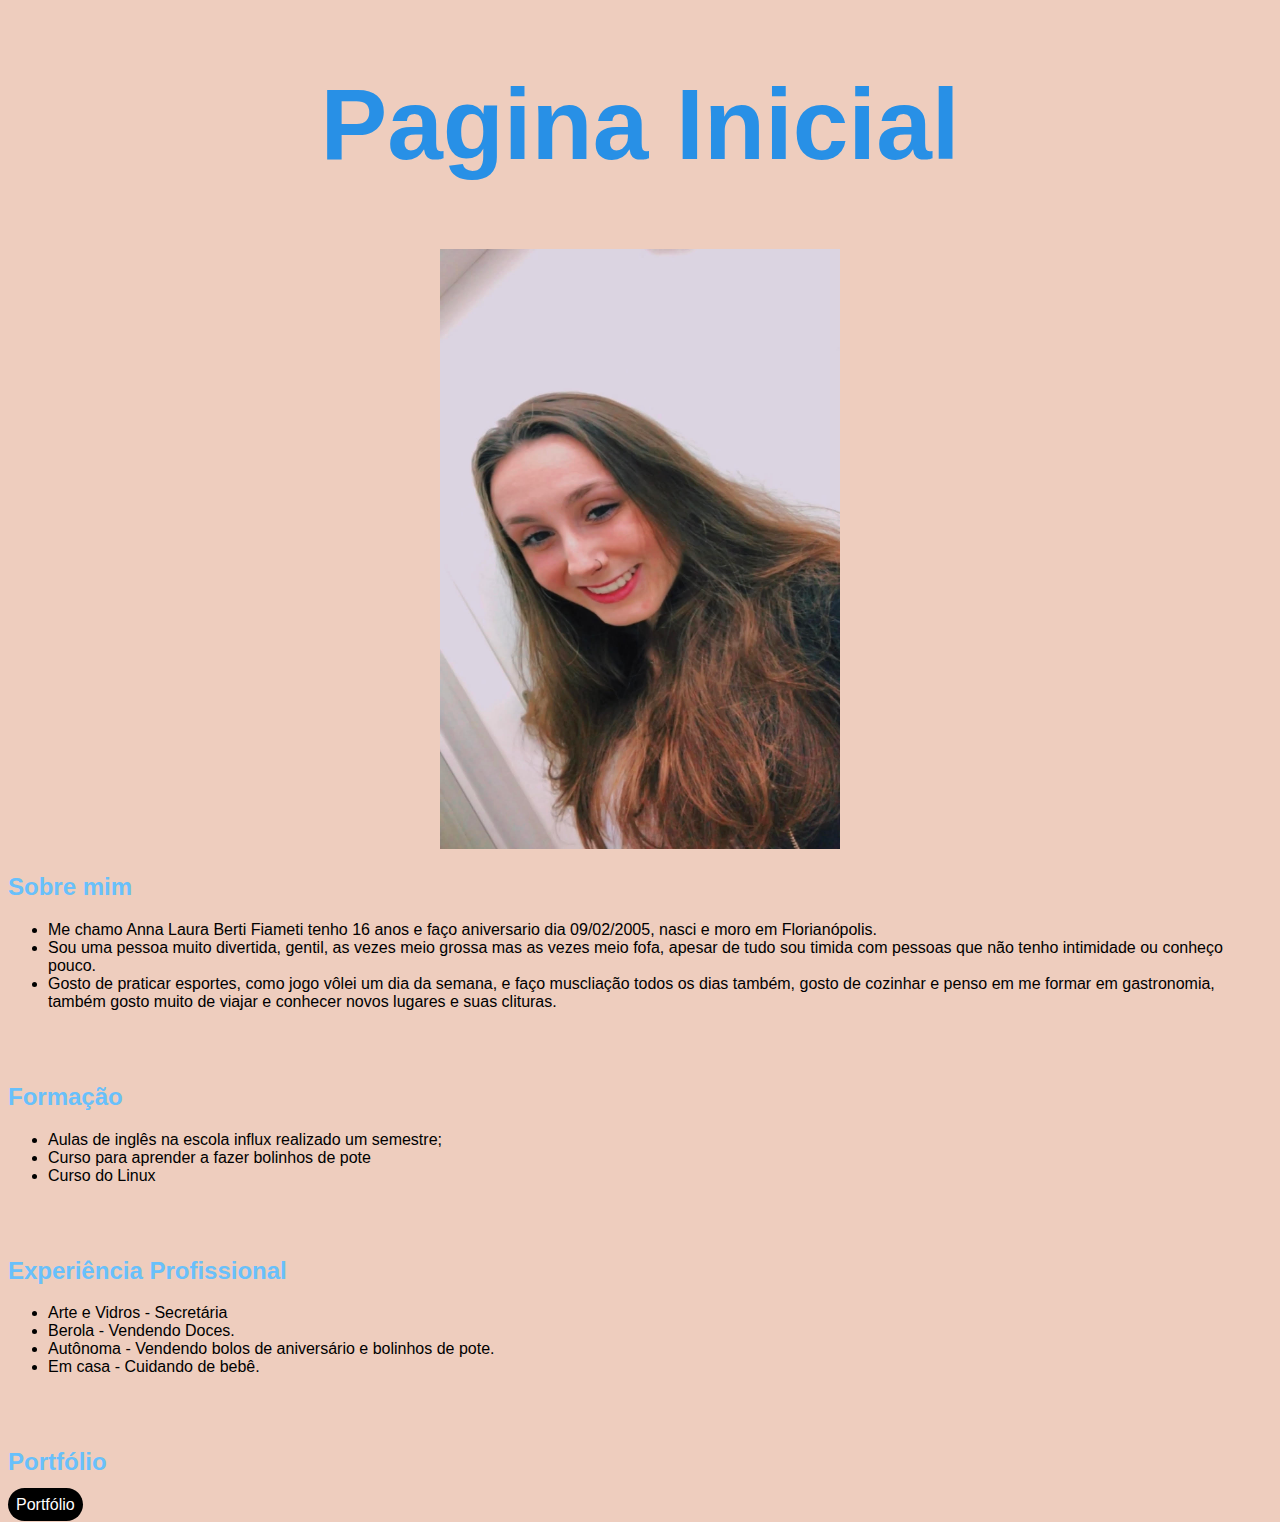
<file: index.html>
<!DOCTYPE html>
<html lang="pt-br">

<head>
    <meta charset="UTF-8">
    <meta name="viewport" content="width=device-width, initial-scale=1.0">
    <title> Site Pessoal </title>
    <link rel="stylesheet" href="css.css">
</head>

<body>
    <h1 class="titulo"> Pagina Inicial </h1>
    <img src="eu.jpg"height="600" width="400">
    <br>
    <h2 class="esquerda"> Sobre mim</h2>
    <ul>
        <li class="esquerda">Me chamo Anna Laura Berti Fiameti tenho 16 anos e faço aniversario dia 09/02/2005, nasci e
            moro em Florianópolis.</li>
        <li class="esquerda">Sou uma pessoa muito divertida, gentil, as vezes meio grossa mas as vezes meio fofa, apesar
            de tudo sou timida com pessoas que não tenho intimidade ou conheço pouco.</li>
        <li class="esquerda"> Gosto de praticar esportes, como jogo vôlei um dia da semana, e faço muscliação todos os
            dias também, gosto de cozinhar e penso em me formar em gastronomia, também gosto muito de viajar e conhecer
            novos lugares e suas clituras.</li>
    </ul>
    <br>
    <br>
    <h2 class="esquerda">Formação</h2>

    <ul>
        <li class="esquerda"> Aulas de inglês na escola influx realizado um semestre;</li>
        <li class="esquerda"> Curso para aprender a fazer bolinhos de pote</li>
        <li class="esquerda"> Curso do Linux </li>
    </ul>
    <br>
    <br>
    <h2 class="esquerda"> Experiência Profissional</h2>
    
    <ul>
        <li class="esquerda"> Arte e Vidros - Secretária</li>
        <li class="esquerda"> Berola - Vendendo Doces.</li>
        <li class="esquerda"> Autônoma - Vendendo bolos de aniversário e bolinhos de pote.</li>
        <li class="esquerda"> Em casa - Cuidando de bebê.</li>
    </ul>
    <br>
    <br>
    <h2 class="esquerda"> Portfólio </h2>

    <div class="esquerda">
        <a class="btn-link" href="portfolio.html">Portfólio</a>
    </div>


</body>
</file>
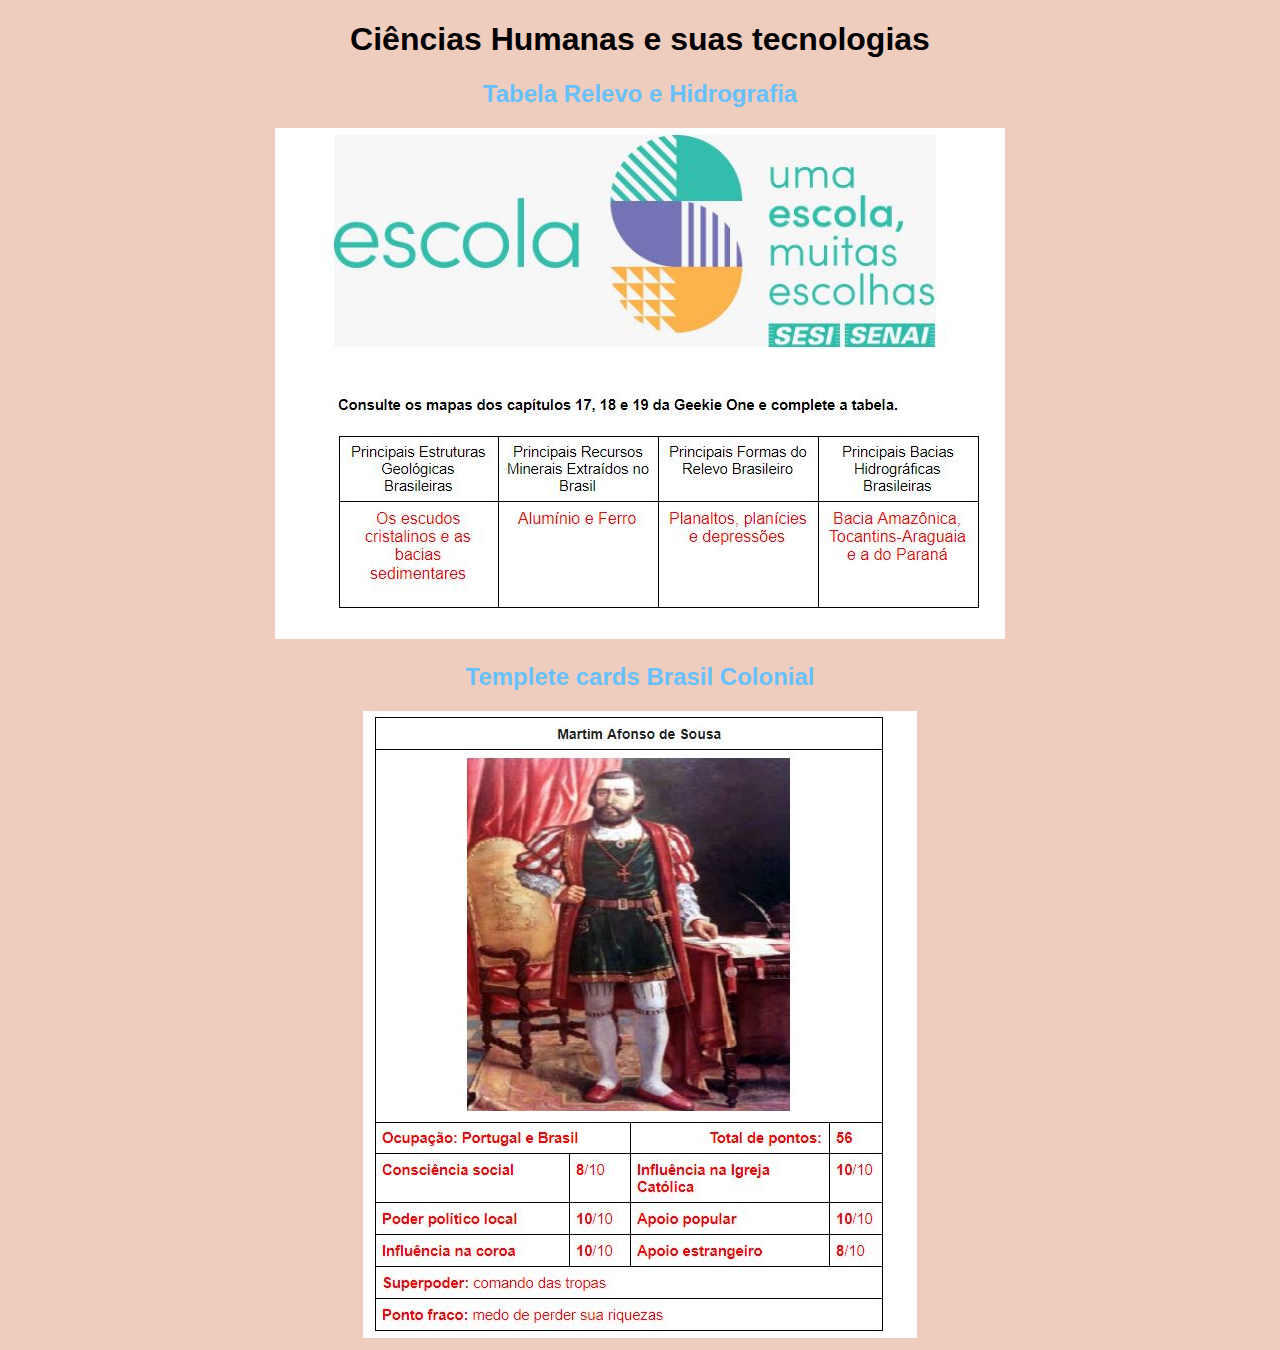
<file: Humanas.html>
<!DOCTYPE html>
<html lang="en">
<head>
    <meta charset="UTF-8">
    <meta name="viewport" content="width=device-width, initial-scale=1.0">
    <title>Humanas</title>
    <link rel="stylesheet" href="css.css">
</head>
<body>
    <h1>  Ciências Humanas e suas tecnologias  </h1>
    <h2> Tabela Relevo e Hidrografia </h2>
    <img src="atv humanas.JPG">
    <br>
    <h2> Templete cards Brasil Colonial</h2>
    <img src="template.JPG">
</body>
</html>
</file>
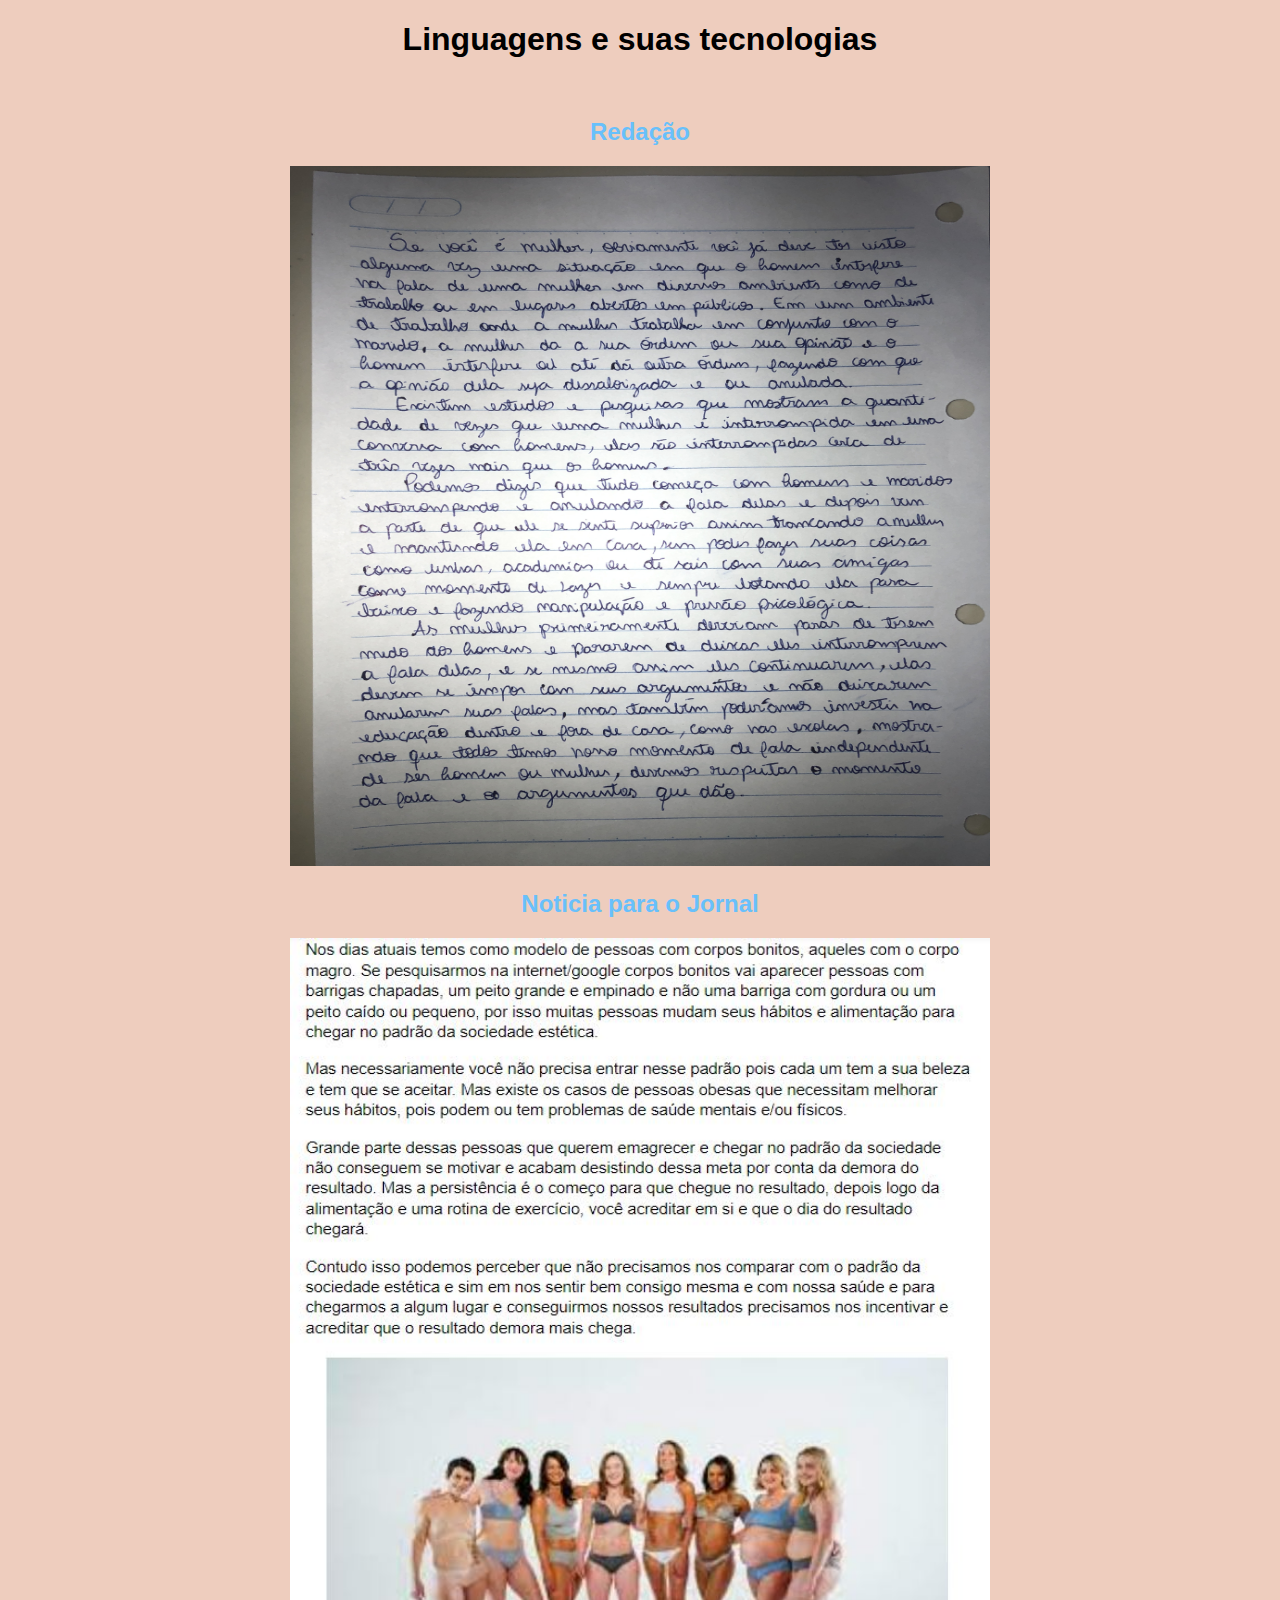
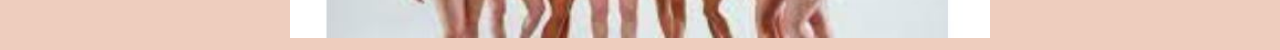
<file: Linguagens.html>
<!DOCTYPE html>
<html lang="pt-br">
<head>
    <meta charset="UTF-8">
    <meta name="viewport" content="width=device-width, initial-scale=1.0">
    <title> Linguagens </title>
    <link rel="stylesheet" href="css.css">
</head>
<body>
    <h1> Linguagens e suas tecnologias </h1>
     <br>
     <h2> Redação </h2>
     <img src="redação anna.jpg"height="700" width="700">
     <br>
     <h2> Noticia para o Jornal</h2>
     <img src="noticia.JPG"height="700" width="700">

</body>
</html>
</file>
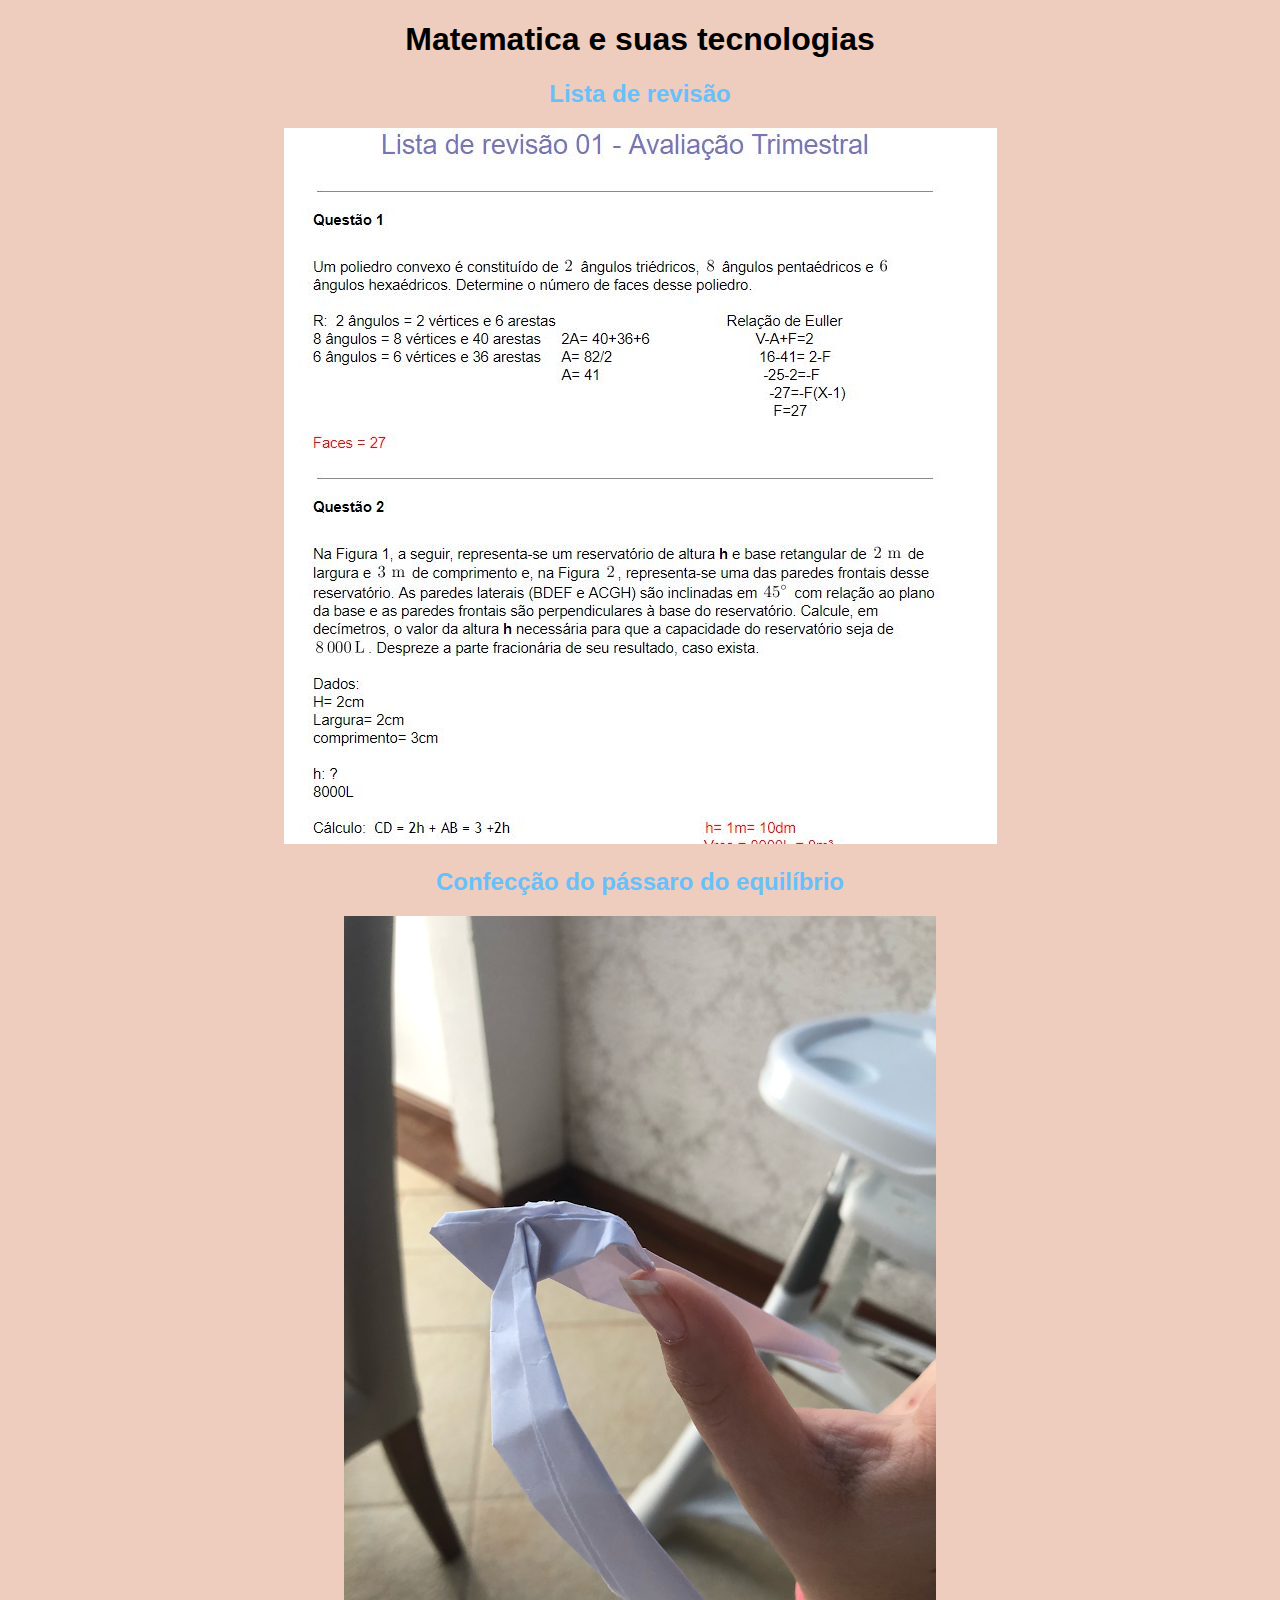
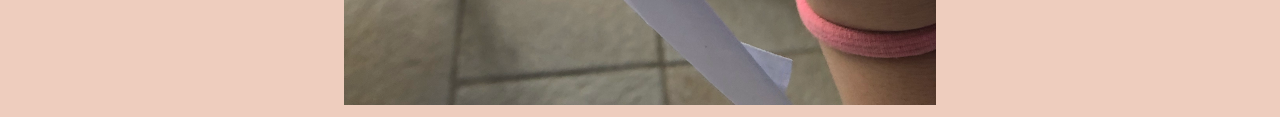
<file: Matematica.html>
<!DOCTYPE html>
<html lang="pt-br">
<head>
    <meta charset="UTF-8">
    <meta name="viewport" content="width=device-width, initial-scale=1.0">
    <title>Matematica</title>
    <link rel="stylesheet" href="css.css">
</head>
<body>
    <h1> Matematica e suas tecnologias</h1>
    <h2> Lista de revisão </h2>
    <img src="lista de revisão.JPG">
    <br>
    <h2> Confecção do pássaro do equilíbrio </h2>
    <img src="passarinho.png">
</body>
</html>
</file>
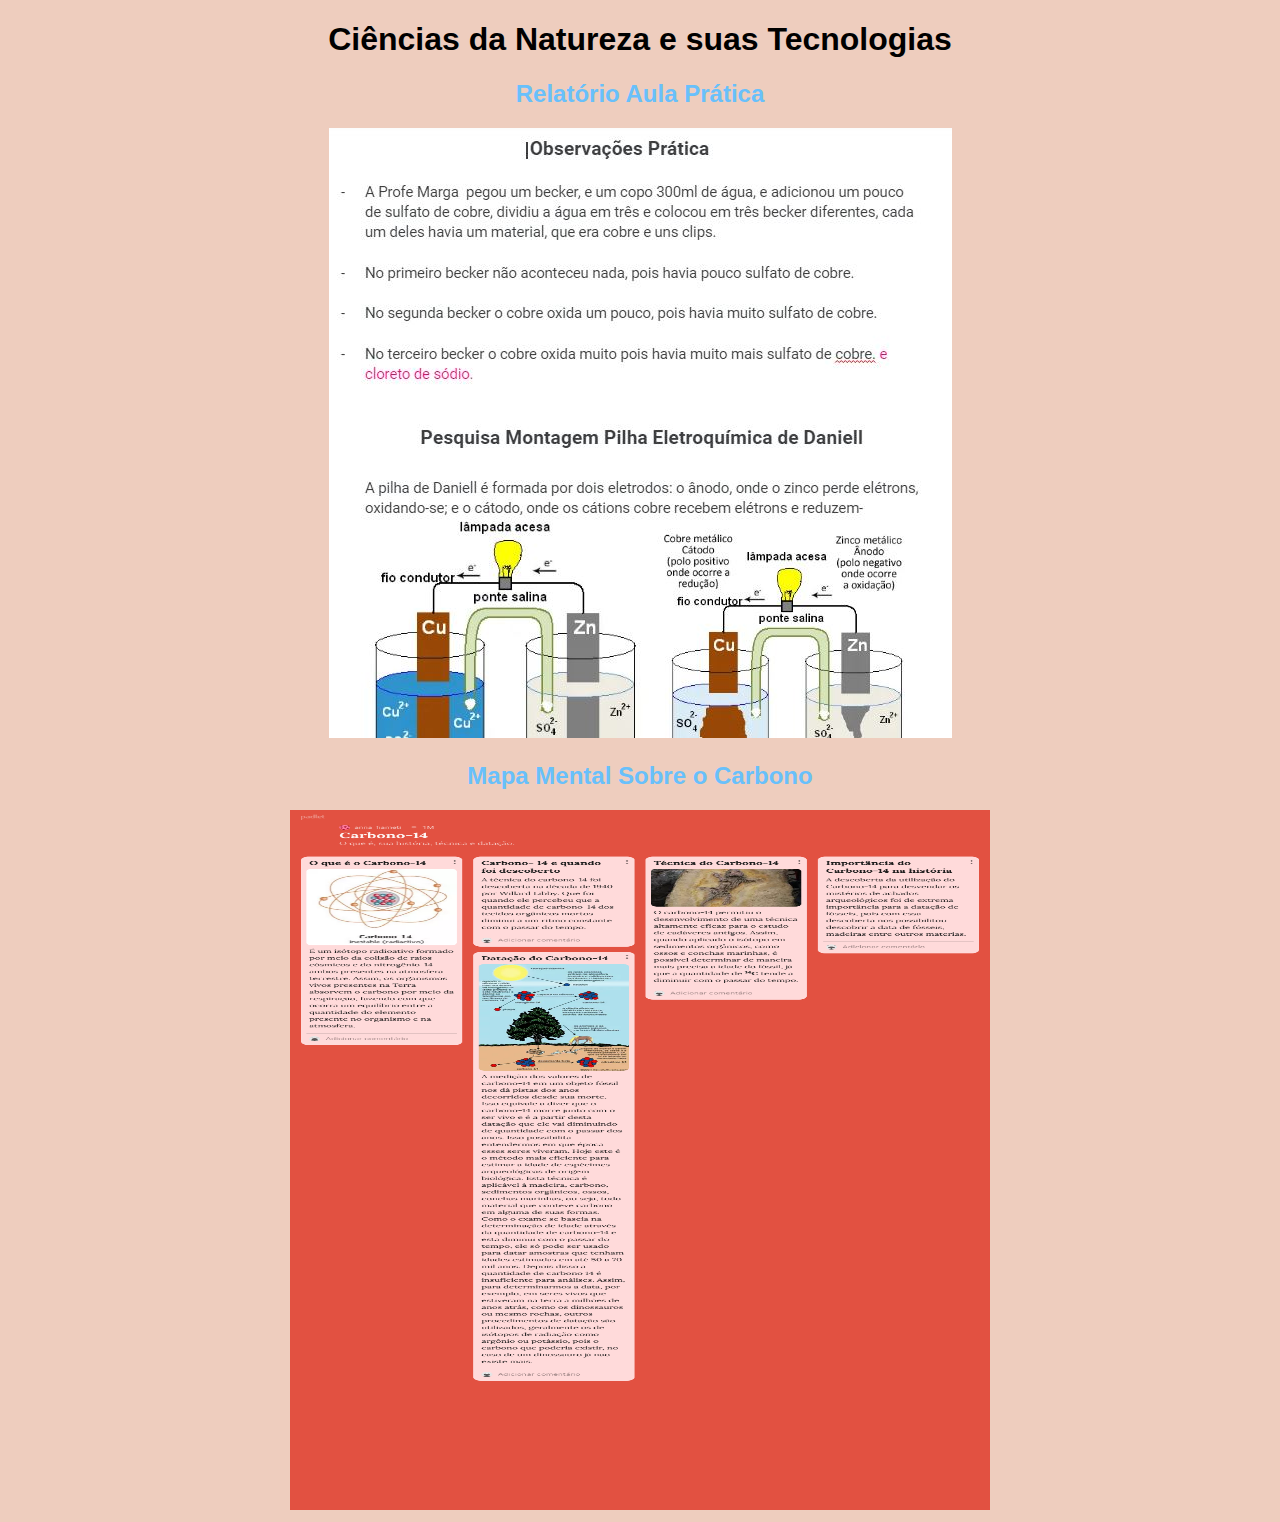
<file: Natureza.html>
<!DOCTYPE html>
<html lang="pt-br">
<head>
    <meta charset="UTF-8">
    <meta name="viewport" content="width=device-width, initial-scale=1.0">
    <title>Natureza</title>
    <link rel="stylesheet" href="css.css">
</head>
<body>
    <h1> Ciências da Natureza e suas Tecnologias </h1>
    <h2> Relatório Aula Prática </h2>
    <img src="relatorio aula pratica natureza.JPG">
    <br>
    <h2> Mapa Mental Sobre o Carbono </h2>
    <img src="padlet.png"height="700" width="700" >
</body>
</html>
</file>
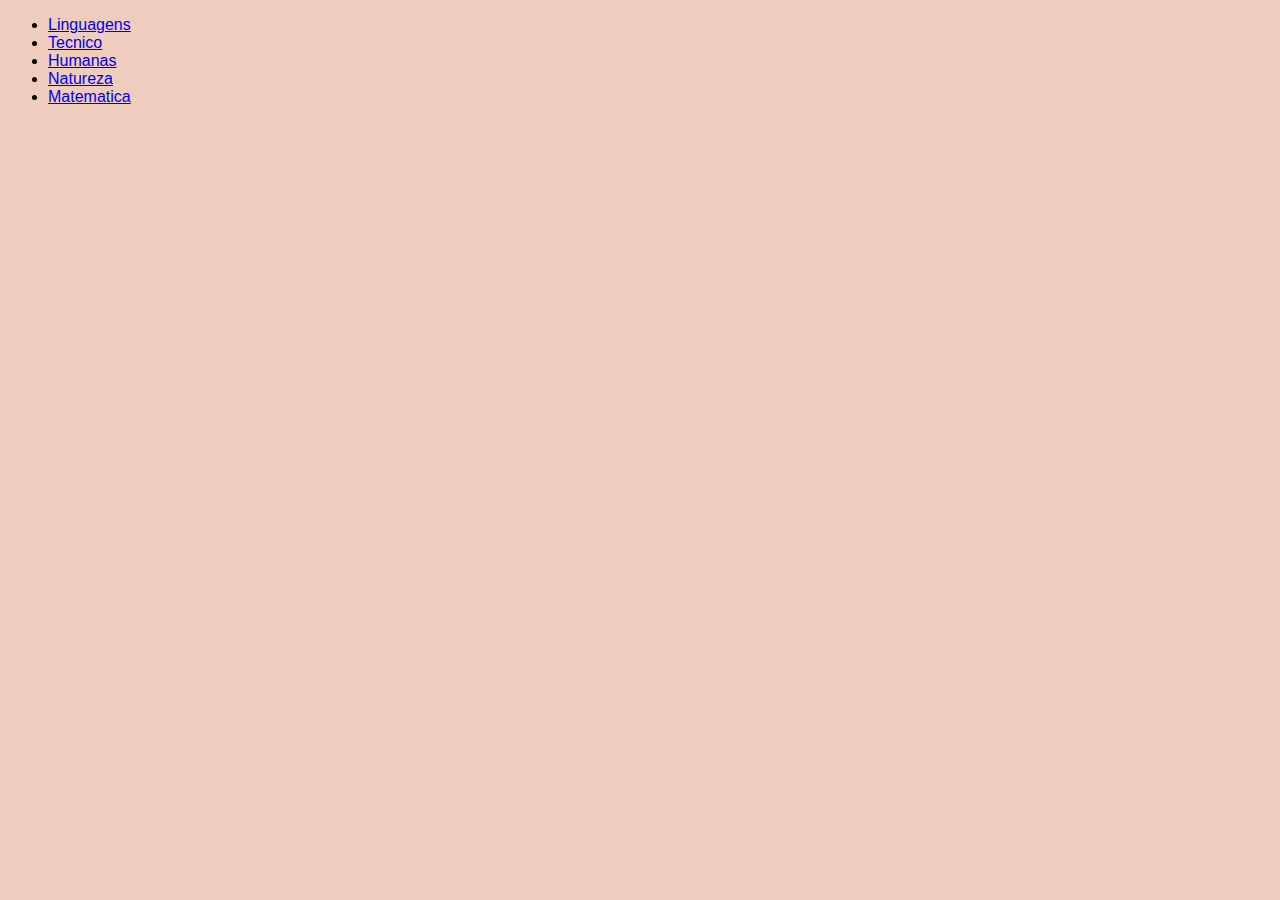
<file: portfolio.html>
<!DOCTYPE html>
<html lang="pt-br">
<head>
    <meta charset="UTF-8">
    <meta name="viewport" content="width=device-width, initial-scale=1.0">
    <title>Portfólio</title>
    <link rel="stylesheet" href="css.css">
</head>
<body>
<div class="port">

    <li><a href="Linguagens.html">Linguagens</a></li>
    <li><a href="Tecnico.html" class="active">Tecnico</a></li>
    <li><a href="Humanas.html">Humanas</a></li>
    <li><a href="Natureza.html">Natureza</a></li>
    <li><a href="Matematica.html">Matematica</a></li>
</div>
</body>
</html>
</file>
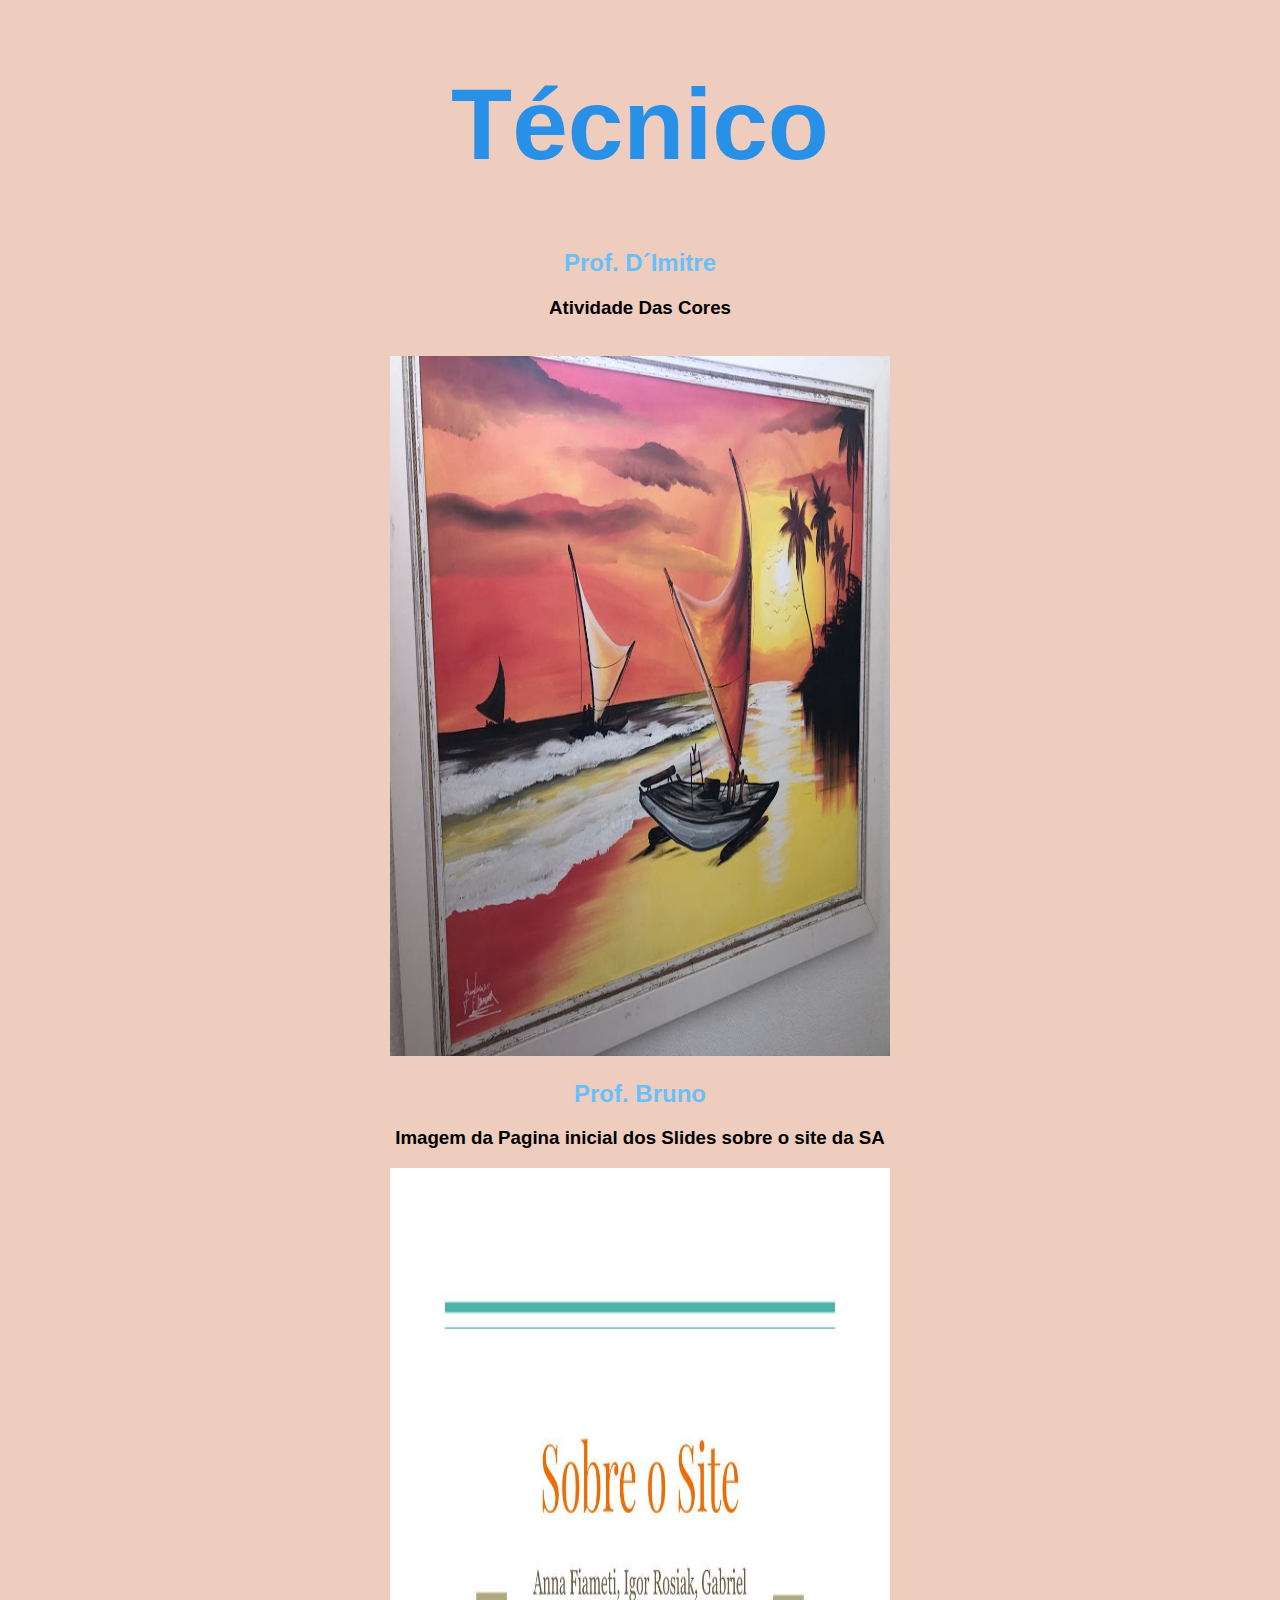
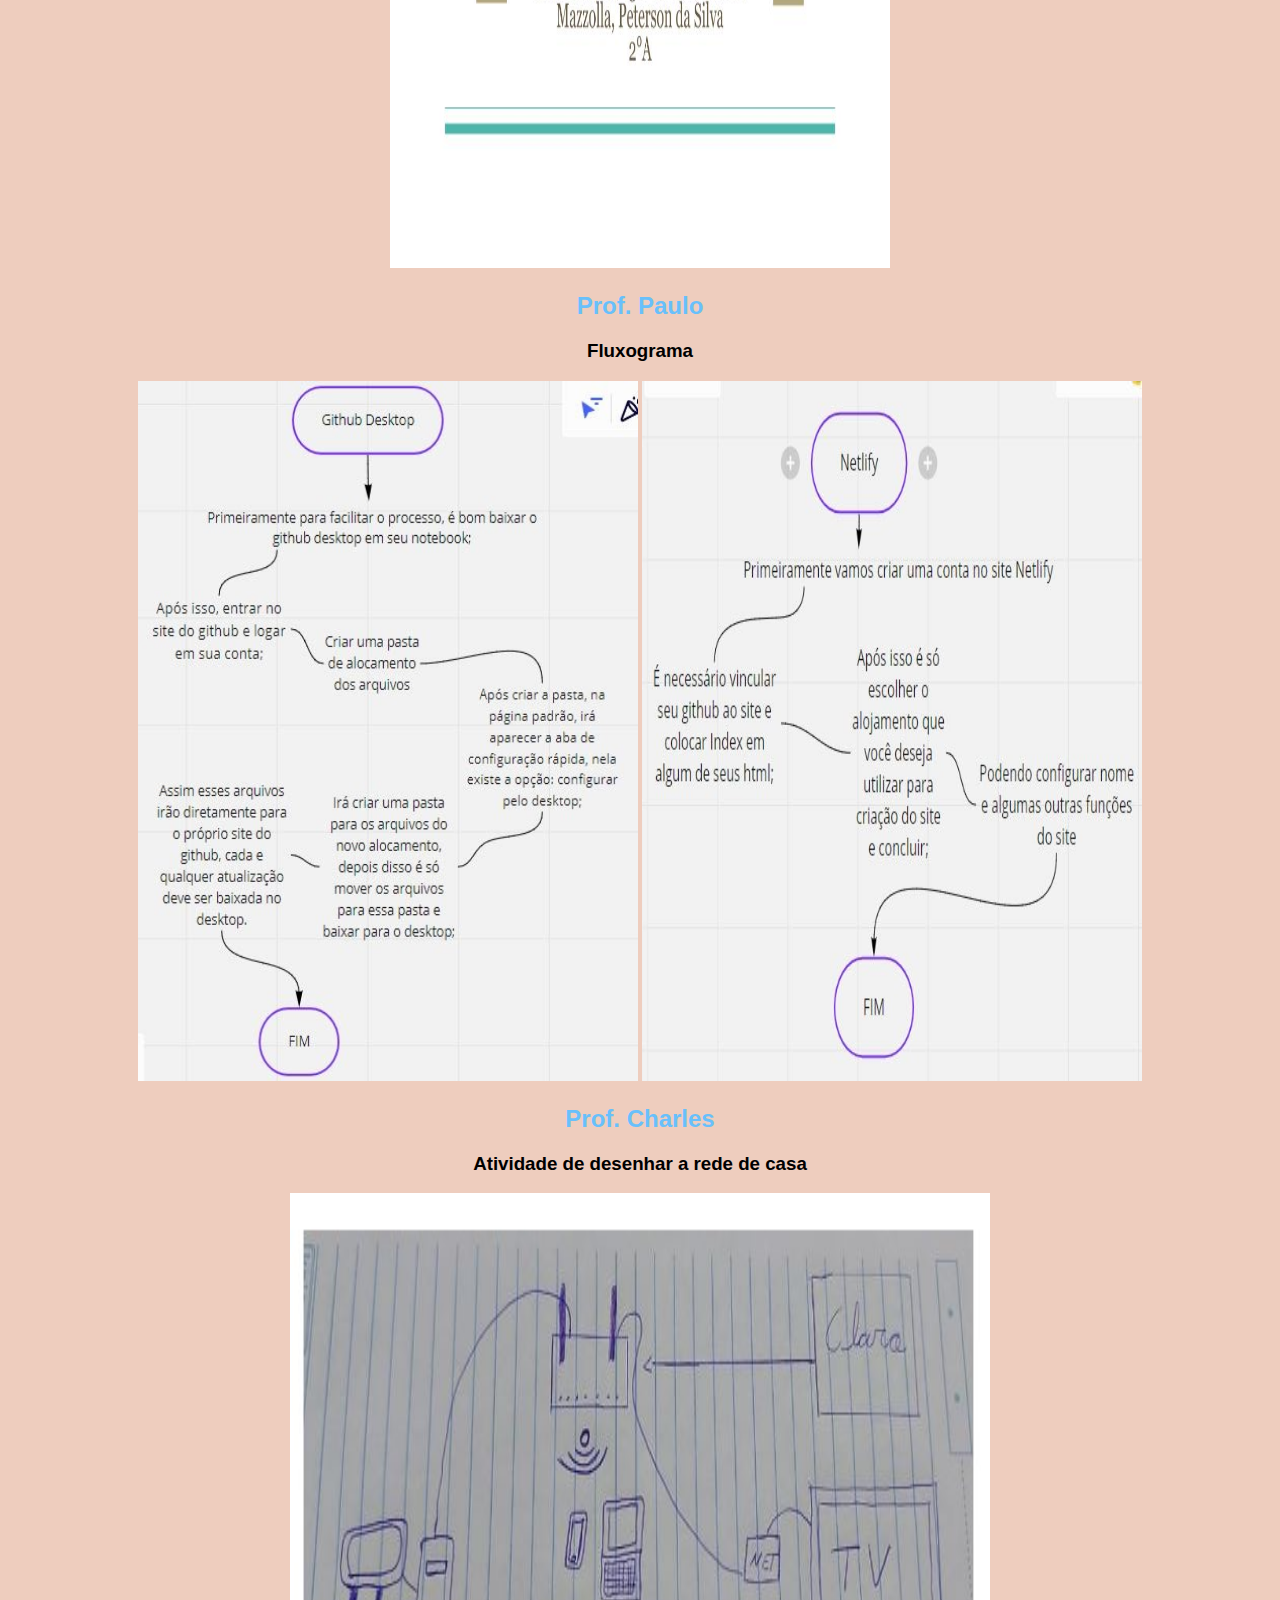
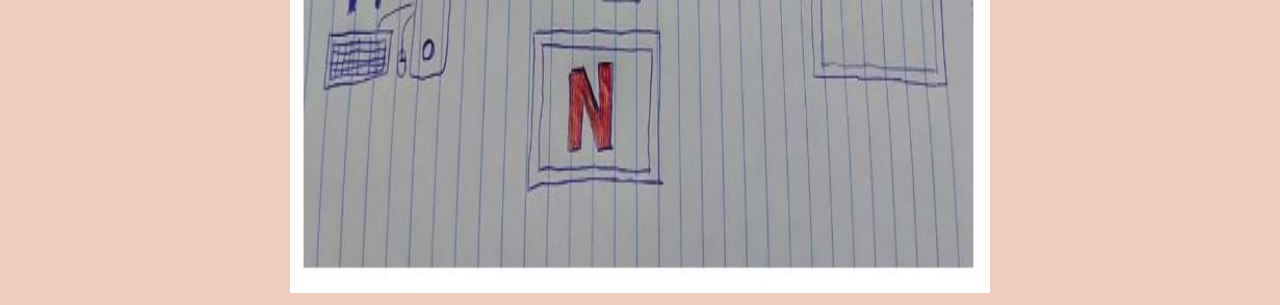
<file: Tecnico.html>
<!DOCTYPE html>
<html lang="pt-br">
<head>
    <meta charset="UTF-8">
    <meta name="viewport" content="width=device-width, initial-scale=1.0">
    <link rel="stylesheet" href="css.css">
    <title> Técnico </title>
</head>
<body>
    <h1 class="titulo"> Técnico </h1>
    <h2> Prof. D´Imitre </h2>
    <h3> Atividade Das Cores </h3>
    <br>
    <img src="cor primaria.jpg"height="700" width="500" >
    <br>
    <h2> Prof. Bruno </h2>
    <h3> Imagem da Pagina inicial dos Slides sobre o site da SA</h3>
    <img src="Sobre o Site.jpg"height="700" width="500">
    <br>
    <h2> Prof. Paulo</h2>
    <h3> Fluxograma </h3>
    <img src="Github.JPG"height="700" width="500">
    <img src="Netlify.JPG"height="700" width="500">
    <br>
    <h2> Prof. Charles</h2>
    <h3> Atividade de desenhar a rede de casa</h3>
    <img src="rede de casa.JPG"height="700" width="700">

</body>
</html>
</file>
<file: css.css>
body{
    color: rgb(0, 0, 0);
    text-align: center;
    background-color: rgb(238, 205, 190);
    font-family: -apple-system, BlinkMacSystemFont, 'Segoe UI', Roboto, Oxygen, Ubuntu, Cantarell, 'Open Sans', 'Helvetica Neue', sans-serif;
    text-align: center;
}

.esquerda{
    text-align: left;
}

.titulo{
    font-size: 100px;
    font-family: 'Gill Sans', 'Gill Sans MT', Calibri, 'Trebuchet MS', sans-serif;
    color: rgb(40, 144, 230);
}
h2{
    color: rgb(104, 192, 251);
}

.port{

        display: block;
        list-style-type: disc;
        margin-block-start: 1em;
        margin-block-end: 1em;
        margin-inline-start: 0px;
        margin-inline-end: 0px;
        padding-inline-start: 40px;
        text-align: left;
}


.btn-link{
    text-decoration: none;
    padding: 8px;
    color: rgb(255, 254, 254);
    background: rgb(0, 0, 0);
    border-radius: 100px;
}
</file>
